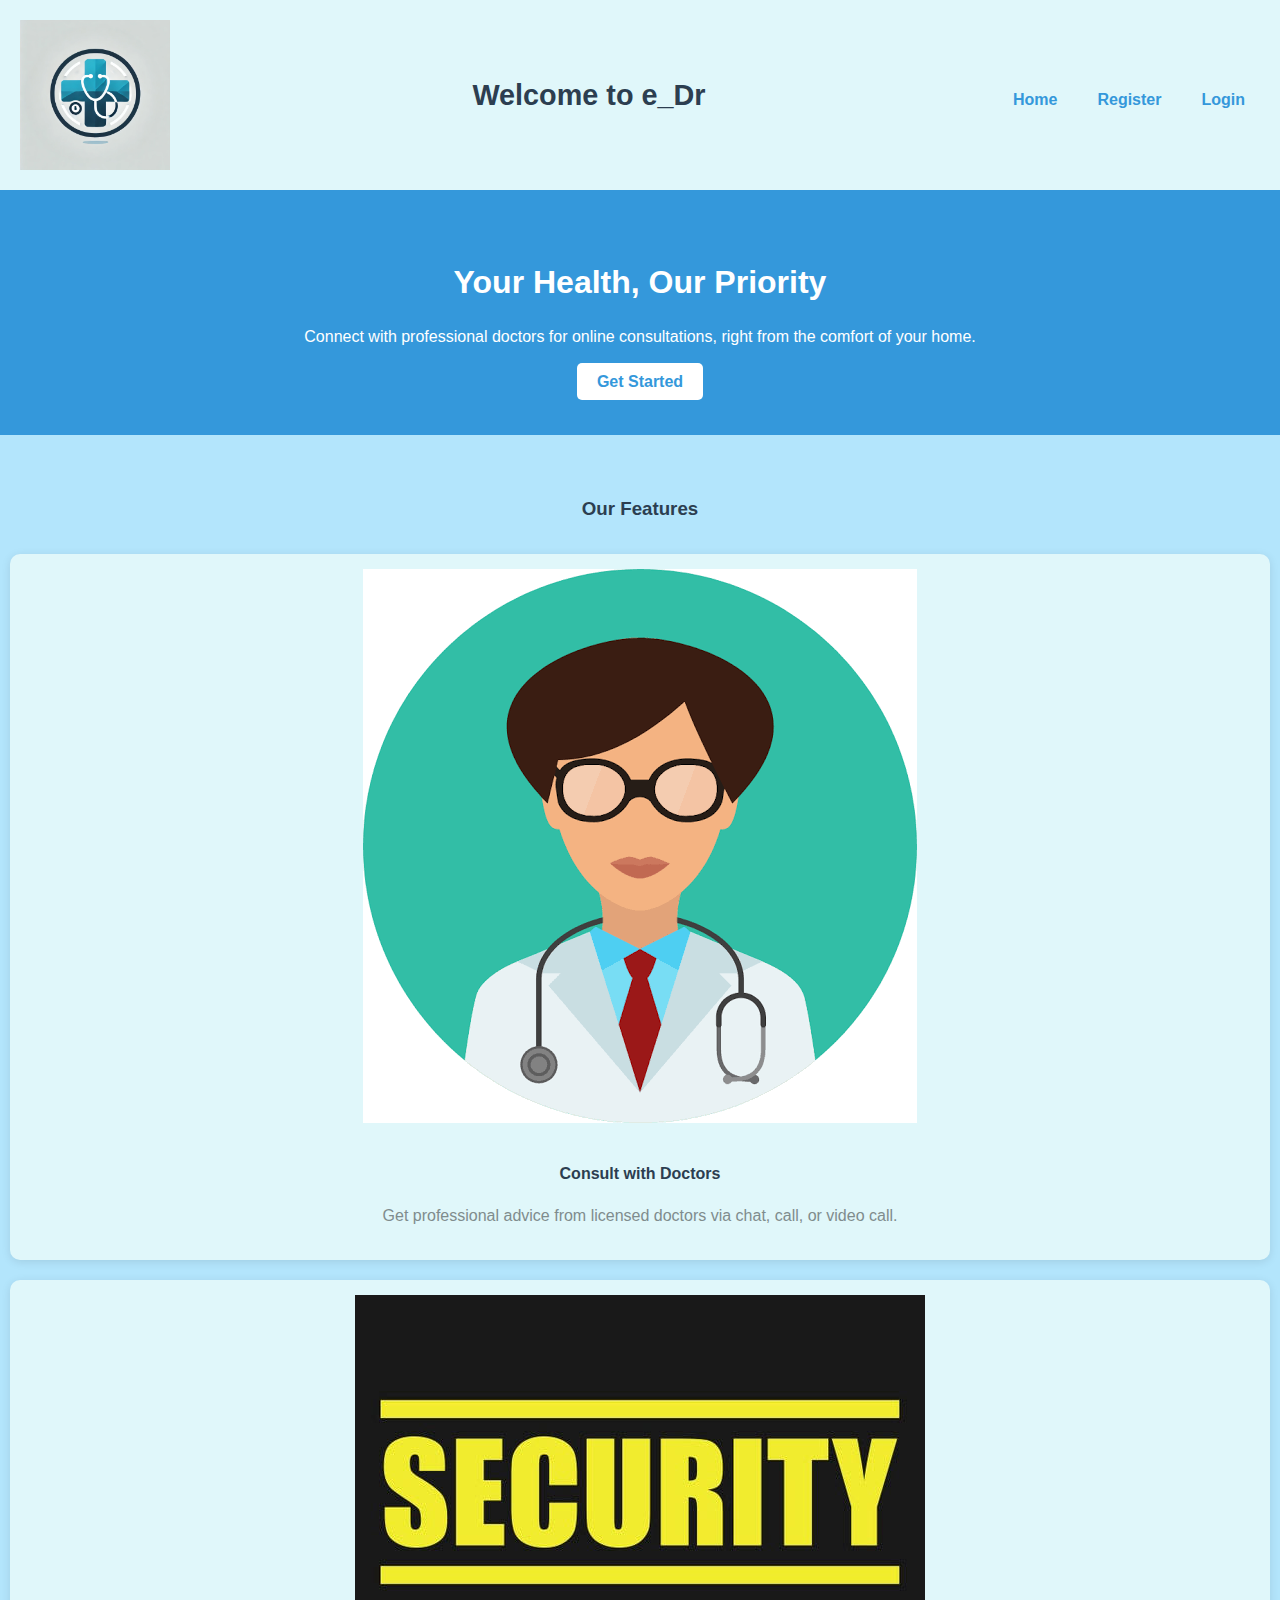
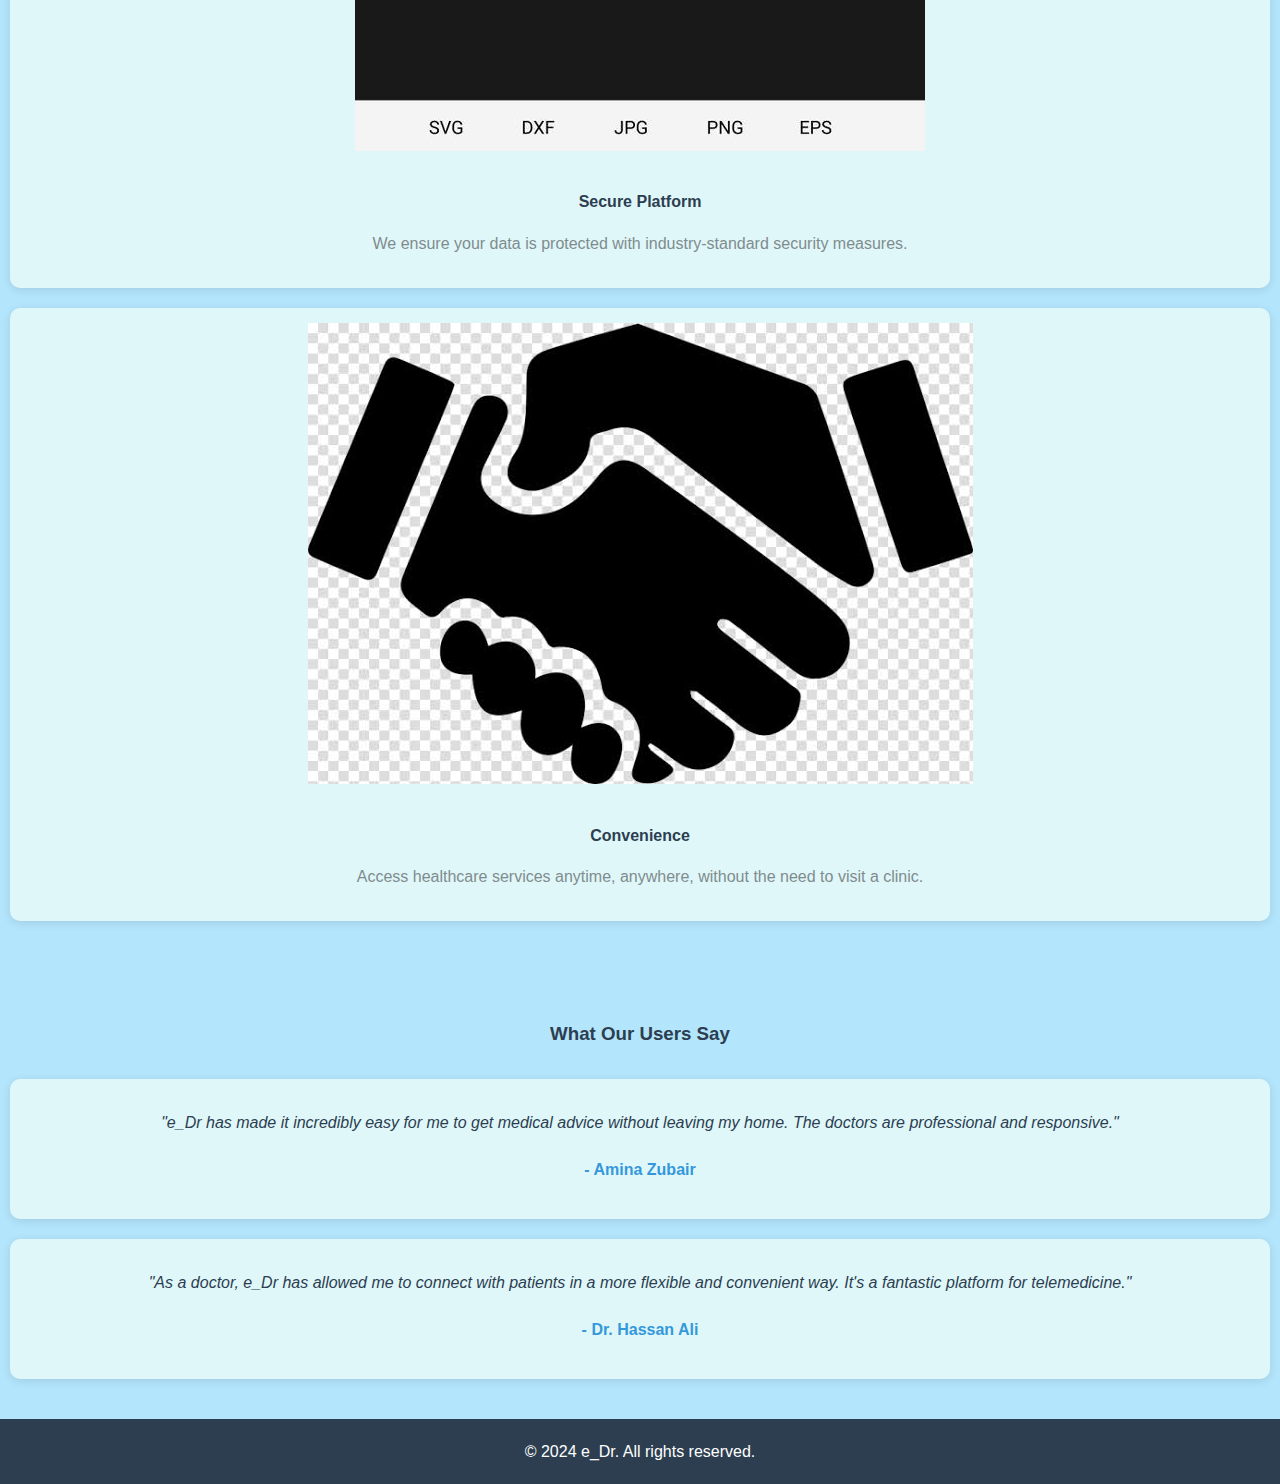
<file: index.html>
<!DOCTYPE html>
<html lang="en">
<head>
    <meta charset="UTF-8">
    <meta name="viewport" content="width=device-width, initial-scale=1.0">
    <title>e_Dr - Online Hospital Management System</title>
    <link rel="stylesheet" href="style.css">
</head>
<body>
    <header>
        <div class="container">
            <img src="medical-logo.png" alt="Medical Logo" style="width: 150px; height: auto;">
            <h1>Welcome to e_Dr</h1>
            <nav>
                <ul>
                    <li><a href="index.html">Home</a></li>
                    <li><a href="register.html">Register</a></li>
                    <li><a href="login.html">Login</a></li>
                </ul>
            </nav>
        </div>
    </header>

    <section class="hero">
        <div class="container">
            <h2>Your Health, Our Priority</h2>
            <p>Connect with professional doctors for online consultations, right from the comfort of your home.</p>
            <a href="register.html" class="btn">Get Started</a>
        </div>
    </section>

    <section class="features">
        <div class="container">
            <h3>Our Features</h3>
            <div class="feature-grid">
                <div class="feature-item">
                    <img src="images (1).png" alt="Consult with Doctors">
                    <h4>Consult with Doctors</h4>
                    <p>Get professional advice from licensed doctors via chat, call, or video call.</p>
                </div>
                <div class="feature-item">
                    <img src="images (2).jpeg" alt="Secure Platform">
                    <h4>Secure Platform</h4>
                    <p>We ensure your data is protected with industry-standard security measures.</p>
                </div>
                <div class="feature-item">
                    <img src="images (3).jpeg" alt="Convenience">
                    <h4>Convenience</h4>
                    <p>Access healthcare services anytime, anywhere, without the need to visit a clinic.</p>
                </div>
            </div>
        </div>
    </section>

    <section class="testimonials">
        <div class="container">
            <h3>What Our Users Say</h3>
            <div class="testimonial-grid">
                <div class="testimonial-item">
                    <p>"e_Dr has made it incredibly easy for me to get medical advice without leaving my home. The doctors are professional and responsive."</p>
                    <h4>- Amina Zubair</h4>
                </div>
                <div class="testimonial-item">
                    <p>"As a doctor, e_Dr has allowed me to connect with patients in a more flexible and convenient way. It's a fantastic platform for telemedicine."</p>
                    <h4>- Dr. Hassan Ali</h4>
                </div>
            </div>
        </div>
    </section>

    <footer>
        <div class="container">
            <p>&copy; 2024 e_Dr. All rights reserved.</p>
        </div>
    </footer>

    <!-- Link to external JavaScript file -->
    <script src="app.js"></script>
</body>
</html>
</file>
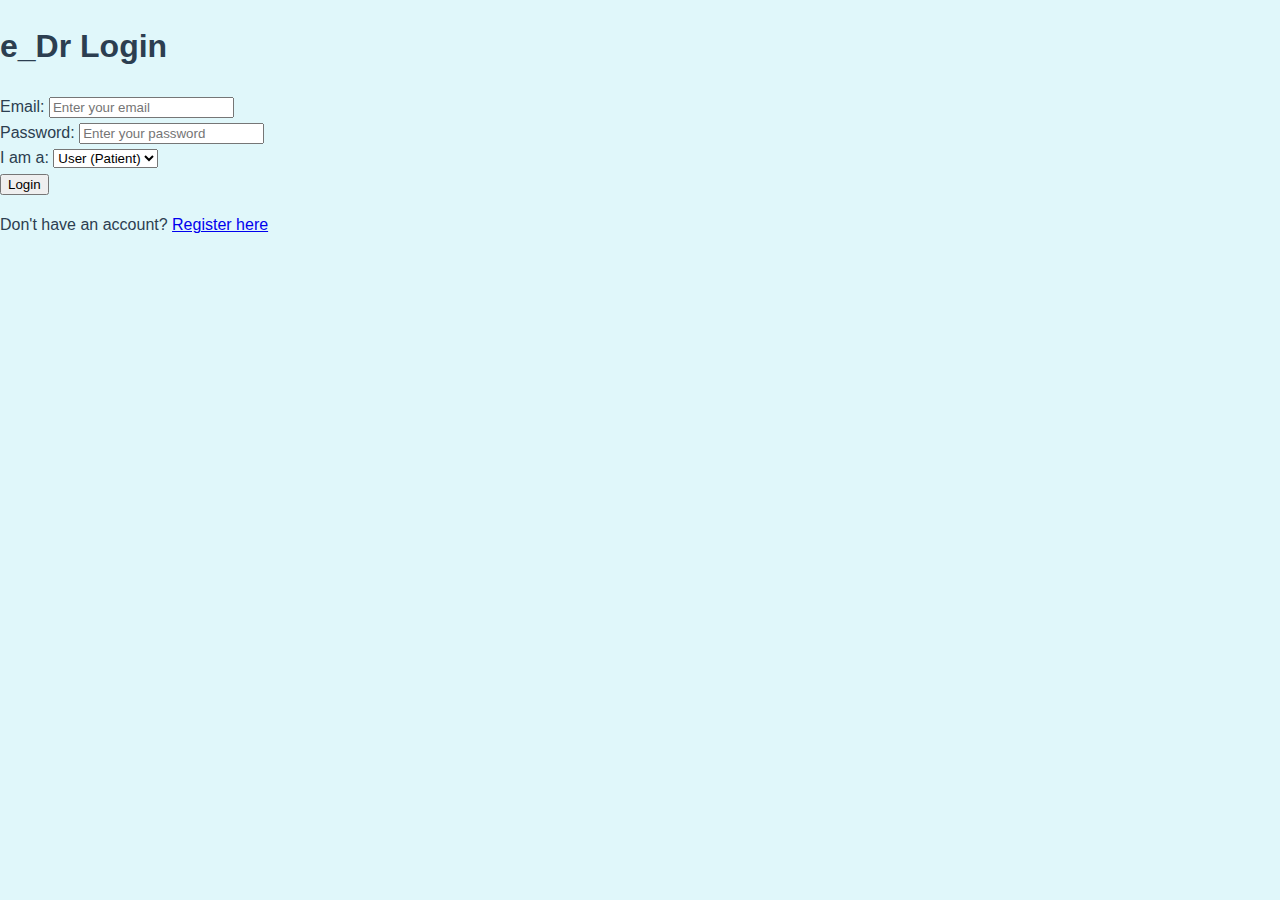
<file: login.html>
<!DOCTYPE html>
<html lang="en">
<head>
    <meta charset="UTF-8">
    <meta name="viewport" content="width=device-width, initial-scale=1.0">
    <title>Login - e_Dr</title>
    <link rel="stylesheet" href="style.css">
</head>
<body>
    <div class="login-container">
        <h1>e_Dr Login</h1>
        <form action="login_process.php" method="POST" class="login-form">
            <div class="form-group">
                <label for="email">Email:</label>
                <input type="email" id="email" name="email" placeholder="Enter your email" required>
            </div>

            <div class="form-group">
                <label for="password">Password:</label>
                <input type="password" id="password" name="password" placeholder="Enter your password" required>
            </div>

            <div class="form-group">
                <label for="user_type">I am a:</label>
                <select id="user_type" name="user_type" required>
                    <option value="user">User (Patient)</option>
                    <option value="doctor">Doctor</option>
                </select>
            </div>

            <button type="submit" class="login-button">Login</button>

            <p class="register-link">Don't have an account? <a href="register.html">Register here</a></p>
        </form>
    </div>
</body>
</html>
</file>
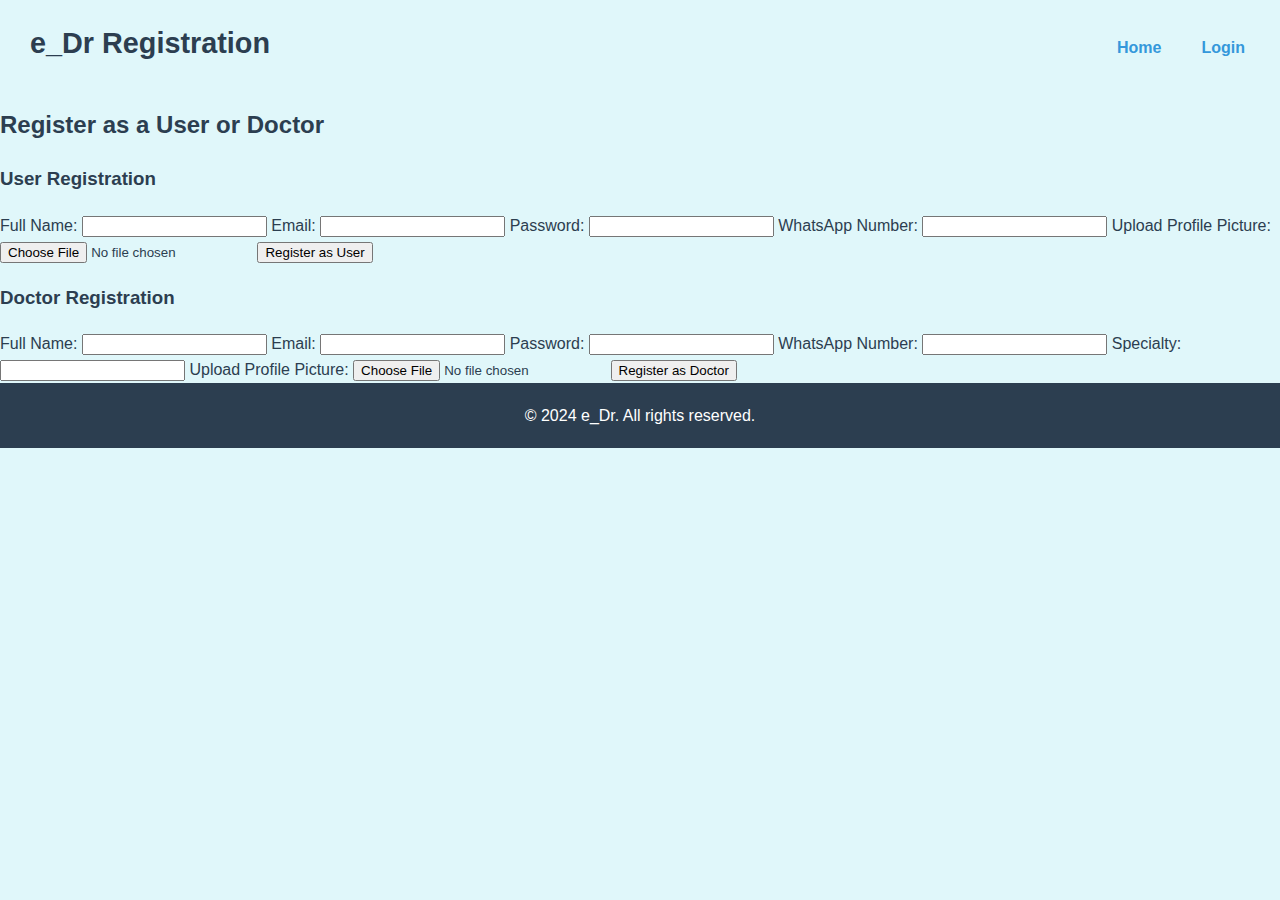
<file: register.html>
<!DOCTYPE html>
<html lang="en">
<head>
    <meta charset="UTF-8">
    <meta name="viewport" content="width=device-width, initial-scale=1.0">
    <title>e_Dr - Register</title>
    <link rel="stylesheet" href="style.css">
</head>
<body>
    <header>
        <div class="container">
            <h1>e_Dr Registration</h1>
            <nav>
                <ul>
                    <li><a href="index.html">Home</a></li>
                    <li><a href="login.html">Login</a></li>
                </ul>
            </nav>
        </div>
    </header>

    <section class="registration">
        <div class="container">
            <h2>Register as a User or Doctor</h2>
            
            <div class="register-forms">
                <!-- User Registration Form -->
                <div class="form-container">
                    <h3>User Registration</h3>
                    <form id="registerUserForm" enctype="multipart/form-data">
                        <label for="name">Full Name:</label>
                        <input type="text" id="name" name="name" required>

                        <label for="email">Email:</label>
                        <input type="email" id="email" name="email" required>

                        <label for="password">Password:</label>
                        <input type="password" id="password" name="password" required>

                        <label for="whatsappNumber">WhatsApp Number:</label>
                        <input type="text" id="whatsappNumber" name="whatsappNumber" required>

                        <label for="profilePictureUser">Upload Profile Picture:</label>
                        <input type="file" id="profilePictureUser" name="profilePictureUser" accept="image/*" required>

                        <button type="submit">Register as User</button>
                    </form>
                </div>

                <!-- Doctor Registration Form -->
                <div class="form-container">
                    <h3>Doctor Registration</h3>
                    <form id="registerDoctorForm" enctype="multipart/form-data">
                        <label for="name">Full Name:</label>
                        <input type="text" id="name" name="name" required>

                        <label for="email">Email:</label>
                        <input type="email" id="email" name="email" required>

                        <label for="password">Password:</label>
                        <input type="password" id="password" name="password" required>

                        <label for="whatsappNumber">WhatsApp Number:</label>
                        <input type="text" id="whatsappNumber" name="whatsappNumber" required>

                        <label for="specialty">Specialty:</label>
                        <input type="text" id="specialty" name="specialty" required>

                        <label for="profilePictureDoctor">Upload Profile Picture:</label>
                        <input type="file" id="profilePictureDoctor" name="profilePictureDoctor" accept="image/*" required>

                        <button type="submit">Register as Doctor</button>
                    </form>
                </div>
            </div>
        </div>
    </section>

    <footer>
        <div class="container">
            <p>&copy; 2024 e_Dr. All rights reserved.</p>
        </div>
    </footer>

    <!-- Link to external JavaScript file -->
    <script src="app.js"></script>
</body>
</html>
</file>
<file: style.css>
/* Base Styles */
body {
    font-family: Arial, sans-serif;
    line-height: 1.6;
    background-color: #e0f7fa; /* Light blue background */
    color: #2c3e50;
    margin: 0;
    padding: 0;
}

/* Header Styling */
header .container {
    display: flex;
    align-items: center;
    justify-content: space-between;
    padding: 20px;
    background-color: #e0f7fa; /* Light blue background */
    flex-wrap: wrap; /* Ensure content wraps on smaller screens */
}

header img {
    width: 80px; /* Adjust the size of the logo for mobile */
    height: auto;
}

header h1 {
    font-size: 1.8em;
    color: #2c3e50; /* Darker color for text */
    margin: 0;
    padding-left: 10px; /* Less padding for mobile */
}

header nav ul {
    list-style-type: none;
    margin: 10px 0 0 0; /* Adjust margin for mobile */
    padding: 0;
    display: flex;
    flex-wrap: wrap; /* Allow wrapping of navigation links on small screens */
    gap: 10px; /* Smaller gap for mobile */
}

header nav ul li a {
    text-decoration: none;
    color: #3498db; /* Blue color to match the logo */
    font-weight: bold;
    padding: 8px 15px; /* Adjust padding for mobile */
    border-radius: 5px;
}

header nav ul li a:hover {
    background-color: #3498db; /* Hover effect with the same blue color */
    color: #fff; /* White text on hover */
}

/* Hero Section */
.hero {
    background-color: #3498db; /* Matches the logo's color scheme */
    color: white;
    text-align: center;
    padding: 40px 10px; /* Adjust padding for mobile */
}

.hero h2 {
    font-size: 2em; /* Adjust font size for mobile */
    margin-bottom: 15px;
}

.hero p {
    font-size: 1em; /* Adjust font size for mobile */
    margin-bottom: 20px;
}

.hero .btn {
    background-color: white;
    color: #3498db;
    padding: 10px 20px;
    text-decoration: none;
    border-radius: 5px;
    font-weight: bold;
}

.hero .btn:hover {
    background-color: #2980b9; /* Darker blue on hover */
    color: white;
}

/* Features Section */
.features {
    padding: 40px 10px; /* Adjust padding for mobile */
    background-color: #b3e5fc; /* Light blue background for features */
}

.features h3 {
    text-align: center;
    margin-bottom: 30px;
    color: #2c3e50;
}

.feature-grid {
    display: flex;
    flex-direction: column; /* Stack features on top of each other on mobile */
    gap: 20px;
}

.feature-item {
    background-color: #e0f7fa; /* Matches overall theme */
    padding: 15px;
    text-align: center;
    border-radius: 10px;
    box-shadow: 0 2px 10px rgba(0, 0, 0, 0.1);
}

.feature-item img {
    max-width: 100%;
    height: auto;
    margin-bottom: 10px;
}

.feature-item h4 {
    color: #2c3e50;
    margin-bottom: 10px;
}

.feature-item p {
    color: #7f8c8d;
}

/* Testimonials Section */
.testimonials {
    padding: 40px 10px; /* Adjust padding for mobile */
    background-color: #b3e5fc; /* Light blue background for testimonials */
}

.testimonials h3 {
    text-align: center;
    margin-bottom: 30px;
    color: #2c3e50;
}

.testimonial-grid {
    display: flex;
    flex-direction: column; /* Stack testimonials on top of each other on mobile */
    gap: 20px;
}

.testimonial-item {
    background-color: #e0f7fa; /* Matches overall theme */
    padding: 15px;
    text-align: center;
    border-radius: 10px;
    box-shadow: 0 2px 10px rgba(0, 0, 0, 0.1);
}

.testimonial-item p {
    color: #2c3e50;
    margin-bottom: 10px;
    font-style: italic;
}

.testimonial-item h4 {
    color: #3498db;
}

/* Footer */
footer {
    background-color: #2c3e50;
    color: white;
    text-align: center;
    padding: 20px 10px; /* Adjust padding for mobile */
}

footer p {
    margin: 0;
}

/* Media Queries for Mobile */
@media (max-width: 768px) {
    header .container {
        flex-direction: column; /* Stack logo and navigation */
        text-align: center;
    }

    header h1 {
        padding-left: 0;
        margin-top: 10px; /* Add margin to separate from logo */
    }

    header nav ul {
        justify-content: center;
    }

    .hero {
        padding: 30px 10px;
    }

    .hero h2 {
        font-size: 1.8em;
    }

    .hero p {
        font-size: 0.9em;
    }

    .features {
        padding: 30px 10px;
    }

    .features h3 {
        font-size: 1.8em;
    }

    .feature-item {
        padding: 15px;
    }

    .testimonials {
        padding: 30px 10px;
    }

    .testimonials h3 {
        font-size: 1.8em;
    }

    .testimonial-item {
        padding: 15px;
    }
            }
</file>
